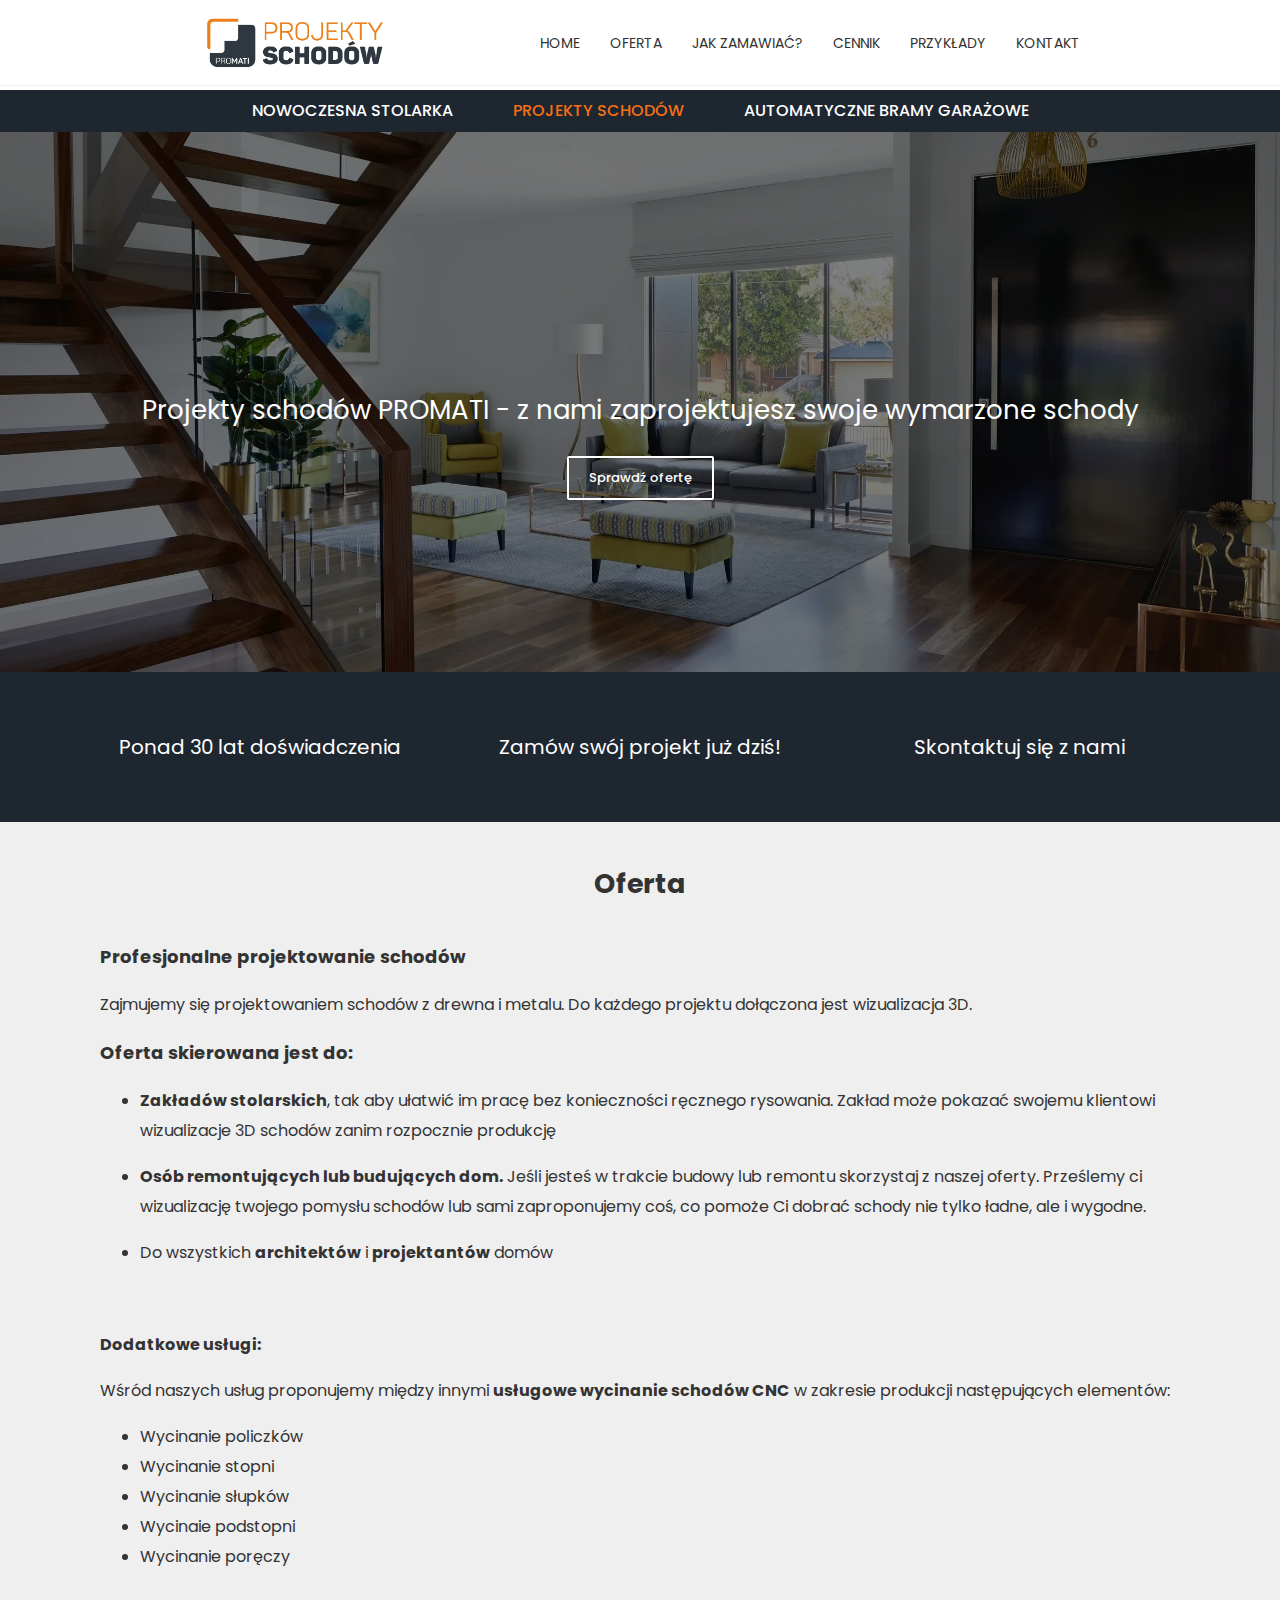
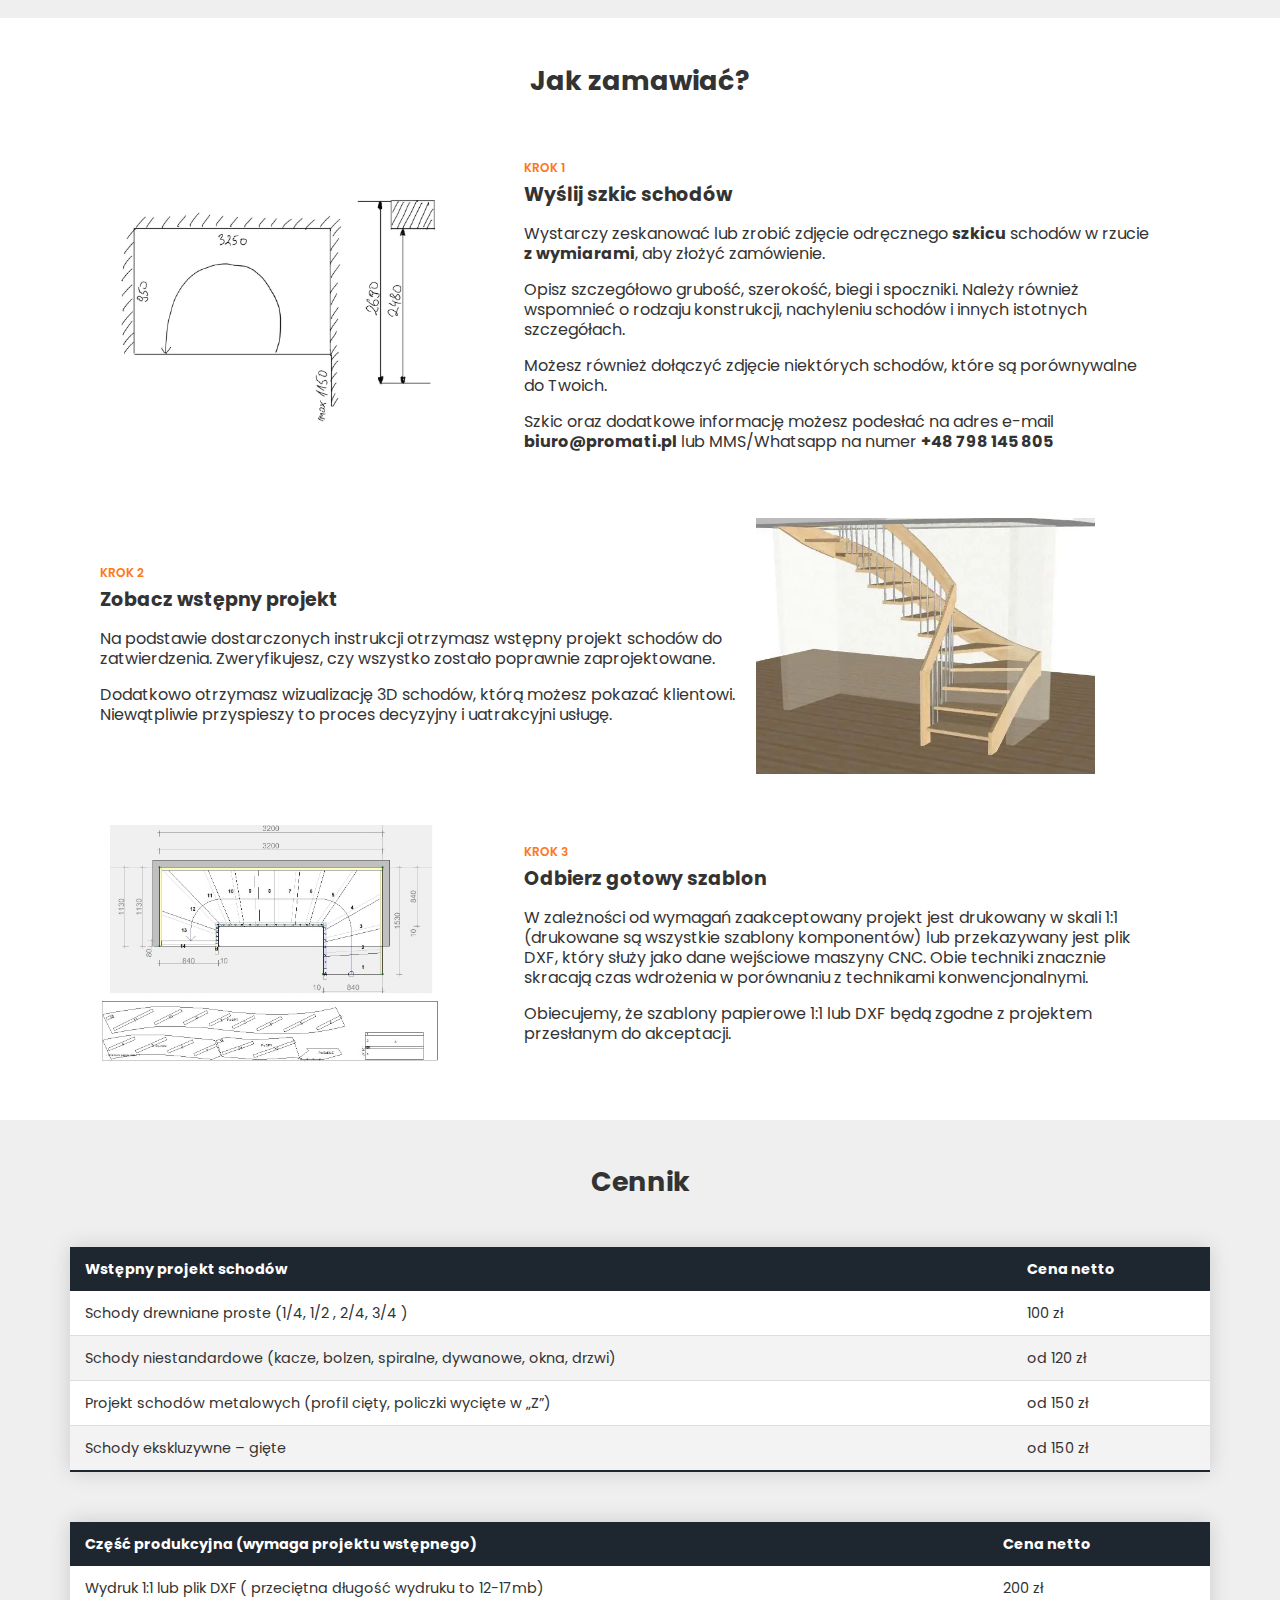
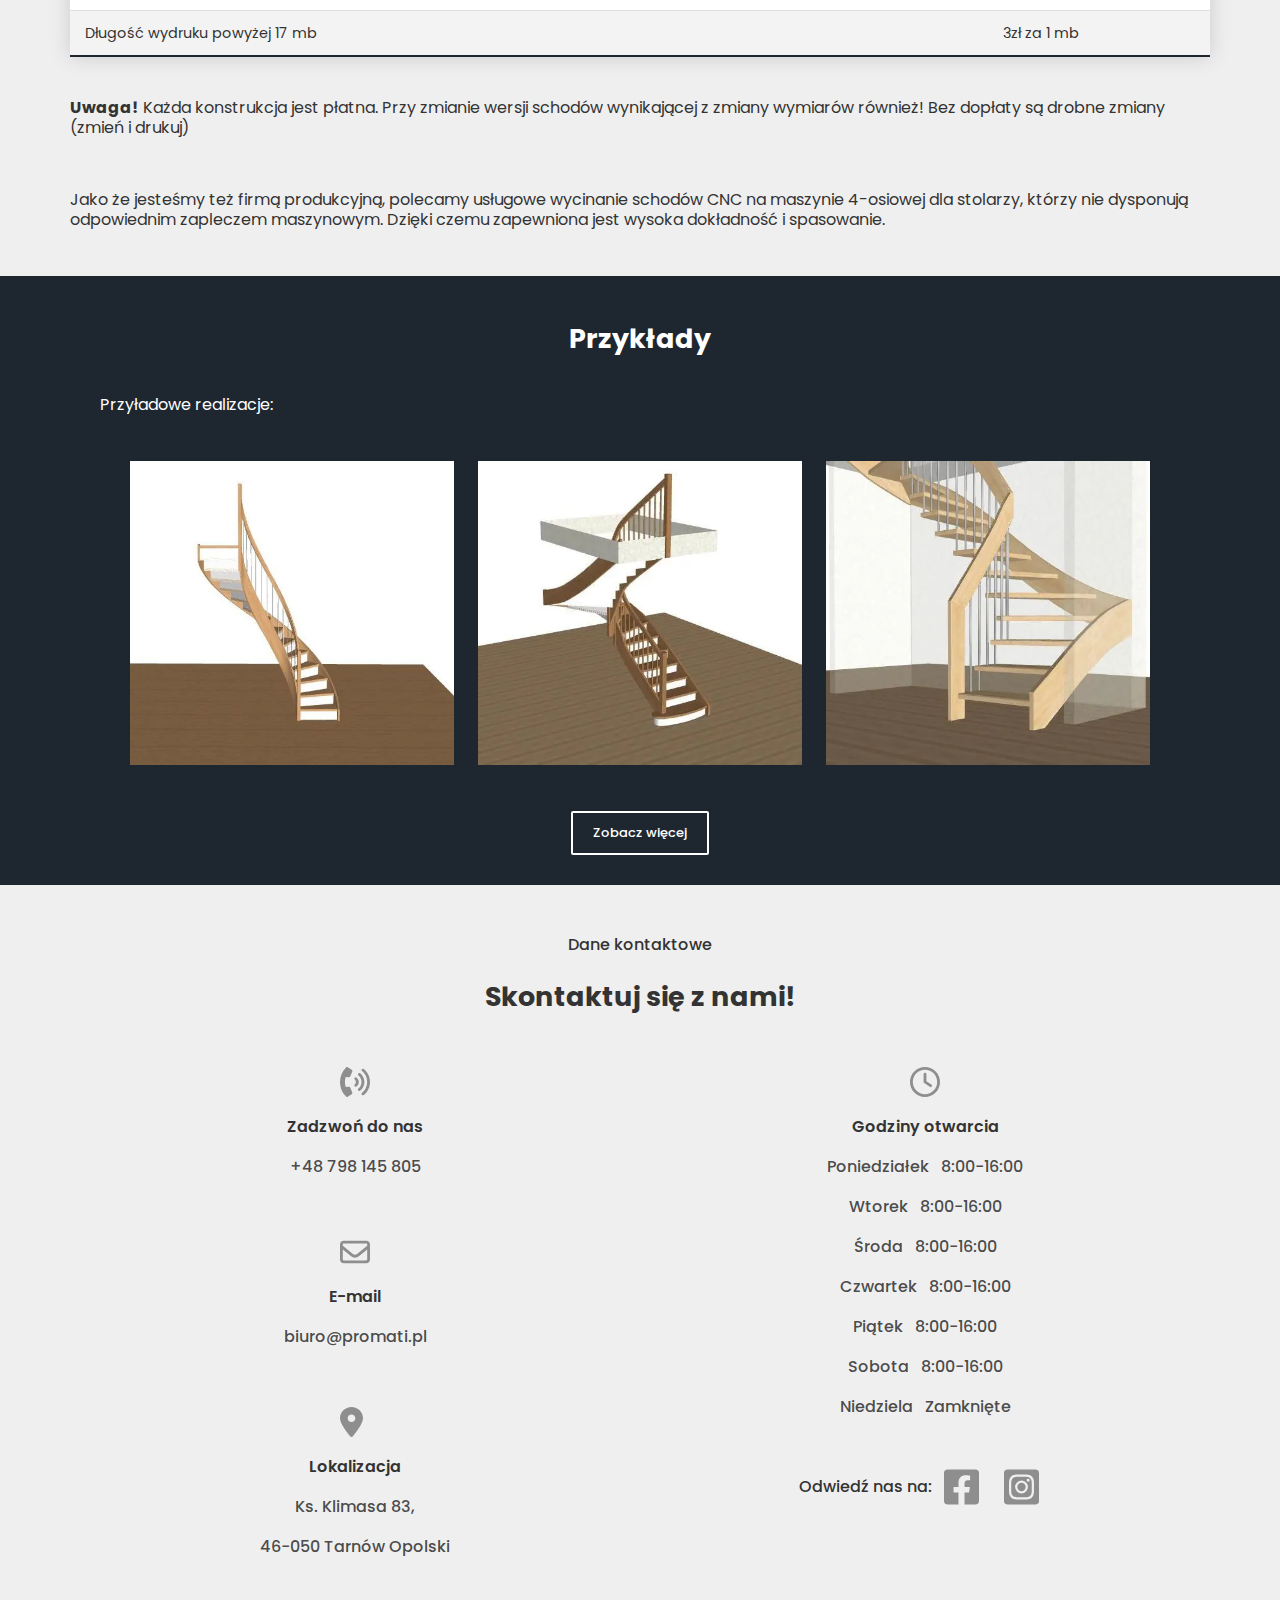
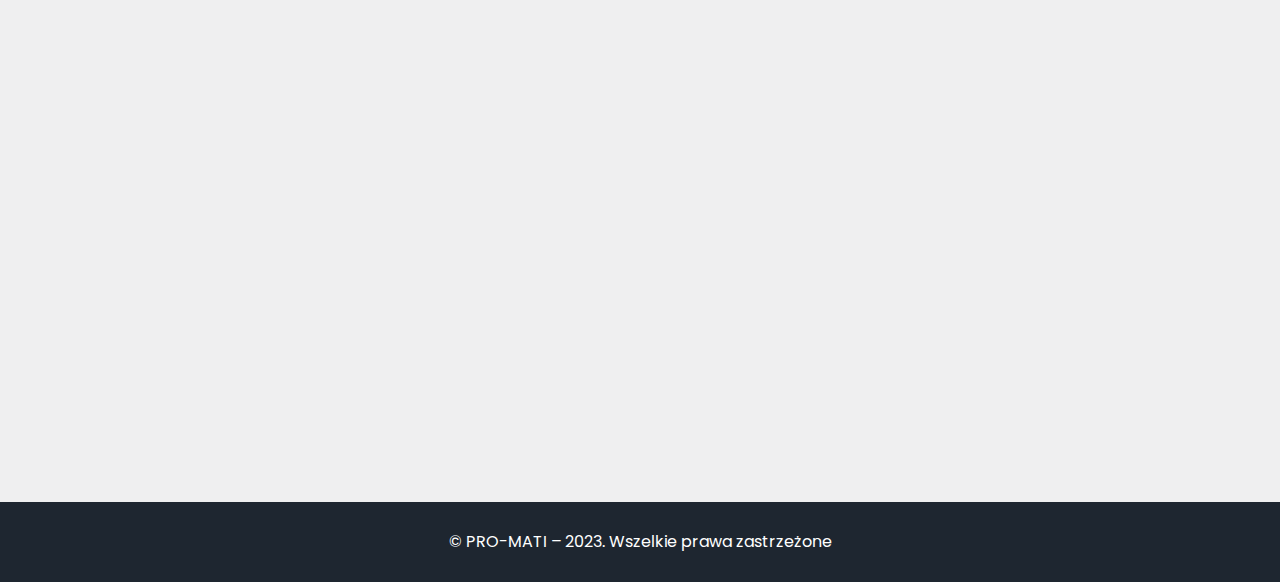
<file: index.html>
<!DOCTYPE html>
<html lang="pl">
  <head>
    <meta charset="UTF-8" />
    <meta http-equiv="X-UA-Compatible" content="IE=edge" />
    <meta name="viewport" content="width=device-width, initial-scale=1.0" />
    <title>Projekty schodów - PROMATI</title>
    <meta
      name="keywords"
      content="schody, projekty schodów, schody drewniane, schody na beton, schody na metal"
    />
    <link rel="canonical" href="https://schody.pro-mati.eu/" />
    <meta
      name="description"
      content="Projektowanie schodów drewnianych, schodów na beton, schodów na kontrukcje metalowe."
    />

    <script type="module" src="src/scripts/main.js" defer></script>
    <script type="text/javascript" src="src/scripts/lightbox.js" defer></script>
    <link rel="stylesheet" href="src/styles/style.css" />
    <link rel="stylesheet" href="src/styles/lightbox.css" />
    <link rel="icon" href="images/favicon.png" type="image/png" sizes="32x32" />
    <link
      rel="preload"
      href="https://fonts.googleapis.com/css?family=Open+Sans:300,300i,400,400i,600,600i,700,700i|Raleway:300,300i,400,400i,500,500i,600,600i,700,700i|Poppins:300,300i,400,400i,500,500i,600,600i,700,700i&display=swap"
      as="style"
      onload="this.onload=null;this.rel='stylesheet'"
    />
    <noscript>
      <link
        href="https://fonts.googleapis.com/css?family=Open+Sans:300,300i,400,400i,600,600i,700,700i|Raleway:300,300i,400,400i,500,500i,600,600i,700,700i|Poppins:300,300i,400,400i,500,500i,600,600i,700,700i&display=swap"
        rel="stylesheet"
        type="text/css"
      />
    </noscript>
  </head>
  <body>
    <!-- ------------------HEADER------------------ -->
    <header>
      <div class="header-container container">
        <a class="header-logo" href="//schody.pro-mati.eu">Logo</a>
        <nav>
          <ul>
            <li>
              <a href="#home">Home</a>
            </li>
            <li>
              <a href="#offer">Oferta</a>
            </li>
            <li>
              <a href="#instruction">Jak zamawiać?</a>
            </li>
            <li>
              <a href="#prices">Cennik</a>
            </li>
            <li>
              <a href="#examples">Przykłady</a>
            </li>
            <li>
              <a href="#contact">Kontakt</a>
            </li>
          </ul>
          <span class="mobile-nav-toggle"></span>
        </nav>
      </div>
    </header>

    <!-- ------------------LINKS------------------ -->
    <section id="links" class="links-section">
      <div class="links-container container">
        <div class="links-list">
          <a href="https://pro-mati.eu">Nowoczesna stolarka</a>
          <a class="active" href="https://schody.pro-mati.eu"
            >Projekty schodów</a
          >
          <a href="https://bramy.pro-mati.eu/">Automatyczne bramy garażowe</a>
        </div>
      </div>
    </section>

    <!-- ------------------HOME------------------ -->
    <section id="home" class="home-section">
      <div class="home-informations">
        <div class="home-informations__container">
          <h1 class="informations-container__description">
            Projekty schodów PROMATI - z nami zaprojektujesz swoje wymarzone
            schody
          </h1>
          <a href="#offer" class="informations-container__check-offer">
            Sprawdź ofertę
          </a>
        </div>
      </div>
    </section>

    <!-- ------------------ADVERTISMENT------------------ -->
    <section id="advertisment" class="advertisment-section">
      <div class="advertisment-container container">
        <div class="advertisment-column">
          <a href="#offer">Ponad 30 lat doświadczenia</a>
          <span></span>
        </div>
        <div class="advertisment-column">
          <a href="#instruction">Zamów swój projekt już dziś!</a>
        </div>
        <div class="advertisment-column">
          <a href="#contact">Skontaktuj się z nami</a>
        </div>
      </div>
    </section>

    <!-- ------------------OFFER------------------ -->
    <section id="offer" class="offer-section">
      <div class="offer-container container">
        <h2>Oferta</h2>
        <div class="offer-explanation">
          <p class="offer-header"><b>Profesjonalne projektowanie schodów</b></p>
          <p>
            Zajmujemy się projektowaniem schodów z drewna i metalu. Do każdego
            projektu dołączona jest wizualizacja 3D.
          </p>
          <p class="offer-header"><b>Oferta skierowana jest do: </b></p>
          <ul>
            <li>
              <p>
                <b>Zakładów stolarskich</b>, tak aby ułatwić im pracę bez
                konieczności ręcznego rysowania. Zakład może pokazać swojemu
                klientowi wizualizacje 3D schodów zanim rozpocznie produkcję
              </p>
            </li>
            <li>
              <p>
                <b>Osób remontujących lub budujących dom.</b> Jeśli jesteś w
                trakcie budowy lub remontu skorzystaj z naszej oferty. Prześlemy
                ci wizualizację twojego pomysłu schodów lub sami zaproponujemy
                coś, co pomoże Ci dobrać schody nie tylko ładne, ale i wygodne.
              </p>
            </li>
            <li>
              Do wszystkich <b>architektów</b> i <b>projektantów</b> domów
            </li>
          </ul>
          <br />
          <p><b>Dodatkowe usługi:</b></p>
          <p>
            Wśród naszych usług proponujemy między innymi
            <b>usługowe wycinanie schodów CNC</b> w zakresie produkcji
            następujących elementów:
          </p>
          <ul>
            <li>Wycinanie policzków</li>
            <li>Wycinanie stopni</li>
            <li>Wycinanie słupków</li>
            <li>Wycinaie podstopni</li>
            <li>Wycinanie poręczy</li>
          </ul>
        </div>
      </div>
    </section>

    <!-- ------------------INSTRUCTION------------------ -->
    <section id="instruction" class="instruction-section">
      <div class="instruction-container container">
        <h2>Jak zamawiać?</h2>
        <div class="step">
          <div class="step-image">
            <img alt="step 1 image" src="images/step1.webp" />
          </div>
          <div class="step-description">
            <p class="step-number">Krok 1</p>
            <p class="step-header"><b>Wyślij szkic schodów</b></p>
            <p>
              Wystarczy zeskanować lub zrobić zdjęcie odręcznego
              <b>szkicu</b> schodów w rzucie <b>z wymiarami</b>, aby złożyć
              zamówienie.
            </p>
            <p>
              Opisz szczegółowo grubość, szerokość, biegi i spoczniki. Należy
              również wspomnieć o rodzaju konstrukcji, nachyleniu schodów i
              innych istotnych szczegółach.
            </p>
            <p>
              Możesz również dołączyć zdjęcie niektórych schodów, które są
              porównywalne do Twoich.
            </p>
            <p>
              Szkic oraz dodatkowe informację możesz podesłać na adres e-mail
              <b>biuro@promati.pl</b> lub MMS/Whatsapp na numer
              <b>+48 798 145 805</b>
            </p>
          </div>
        </div>
        <div class="step">
          <div class="step-description">
            <p class="step-number">Krok 2</p>
            <p class="step-header"><b>Zobacz wstępny projekt</b></p>
            <p>
              Na podstawie dostarczonych instrukcji otrzymasz wstępny projekt
              schodów do zatwierdzenia. Zweryfikujesz, czy wszystko zostało
              poprawnie zaprojektowane.
            </p>
            <p>
              Dodatkowo otrzymasz wizualizację 3D schodów, którą możesz pokazać
              klientowi. Niewątpliwie przyspieszy to proces decyzyjny i
              uatrakcyjni usługę.
            </p>
          </div>
          <div class="step-image">
            <img alt="step 2 image" src="images/step2.webp" />
          </div>
        </div>
        <div class="step">
          <div class="step-image">
            <img alt="step 2 image" src="images/step3.webp" />
          </div>
          <div class="step-description">
            <p class="step-number">Krok 3</p>
            <p class="step-header"><b>Odbierz gotowy szablon</b></p>
            <p>
              W zależności od wymagań zaakceptowany projekt jest drukowany w
              skali 1:1 (drukowane są wszystkie szablony komponentów) lub
              przekazywany jest plik DXF, który służy jako dane wejściowe
              maszyny CNC. Obie techniki znacznie skracają czas wdrożenia w
              porównaniu z technikami konwencjonalnymi.
            </p>
            <p>
              Obiecujemy, że szablony papierowe 1:1 lub DXF będą zgodne z
              projektem przesłanym do akceptacji.
            </p>
          </div>
        </div>
      </div>
    </section>

    <!-- ------------------PRICES------------------ -->
    <section id="prices" class="prices-section">
      <div class="prices-container container">
        <h2>Cennik</h2>
        <table class="prices-table">
          <thead>
            <tr>
              <th>Wstępny projekt schodów</th>
              <th>Cena netto</th>
            </tr>
          </thead>
          <tbody>
            <tr>
              <td>Schody drewniane proste (1/4, 1/2 , 2/4, 3/4 )</td>
              <td>100 zł</td>
            </tr>
            <tr class="active-row">
              <td>
                Schody niestandardowe (kacze, bolzen, spiralne, dywanowe, okna,
                drzwi)
              </td>
              <td>od 120 zł</td>
            </tr>
            <tr>
              <td>
                Projekt schodów metalowych (profil cięty, policzki wycięte w
                „Z”)
              </td>
              <td>od 150 zł</td>
            </tr>
            <tr class="active-row">
              <td>Schody ekskluzywne – gięte</td>
              <td>od 150 zł</td>
            </tr>
          </tbody>
        </table>

        <table class="prices-table">
          <thead>
            <tr>
              <th>Część produkcyjna (wymaga projektu wstępnego)</th>
              <th>Cena netto</th>
            </tr>
          </thead>
          <tbody>
            <tr>
              <td>
                Wydruk 1:1 lub plik DXF ( przeciętna długość wydruku to 12-17mb)
              </td>
              <td>200 zł</td>
            </tr>
            <tr class="active-row">
              <td>Długość wydruku powyżej 17 mb</td>
              <td>3zł za 1 mb</td>
            </tr>
          </tbody>
        </table>
        <p>
          <b>Uwaga!</b> Każda konstrukcja jest płatna. Przy zmianie wersji
          schodów wynikającej z zmiany wymiarów również! Bez dopłaty są drobne
          zmiany (zmień i drukuj)
        </p>
        <br />
        <p>
          Jako że jesteśmy też firmą produkcyjną, polecamy usługowe wycinanie
          schodów CNC na maszynie 4-osiowej dla stolarzy, którzy nie dysponują
          odpowiednim zapleczem maszynowym. Dzięki czemu zapewniona jest wysoka
          dokładność i spasowanie.
        </p>
      </div>
    </section>

    <!-- ------------------EXAMPLES------------------ -->
    <section id="examples" class="examples-section">
      <div class="examples-container container">
        <h2>Przykłady</h2>
        <p class="examples-header">Przyładowe realizacje:</p>
        <div class="lightbox lightbox-styles">
          <div class="column">
            <img src="images/examples/1.webp" alt="image1" />
          </div>
          <div class="column">
            <img src="images/examples/2.webp" alt="image2" />
          </div>
          <div class="column">
            <img src="images/examples/3.webp" alt="image3" />
          </div>
        </div>
        <a
          href="/galeria.html"
          class="informations-container__check-offer show-more"
        >
          Zobacz więcej
        </a>
        <div class="modal">
          <span class="close cursor" onclick="closeModal()">&times;</span>
          <button class="prev" onclick="plusSlides(-1)">&#10094;</button>
          <button class="next" onclick="plusSlides(1)">&#10095;</button>
        </div>
      </div>
    </section>

    <!-- ------------------CONTACT------------------ -->
    <section id="contact" class="contact-section">
      <div class="container">
        <span class="contact-intro">Dane kontaktowe</span>
        <h2>Skontaktuj się z nami!</h2>
        <div class="contact-container">
          <div class="contact-column">
            <div class="column-section">
              <span class="phone-icon contact-icon"></span>
              <span>Zadzwoń do nas</span>
              <a class="contact-content" href="tel:+48 798 145 805"
                >+48 798 145 805
              </a>
            </div>
            <div class="column-section">
              <span class="email-icon contact-icon"></span>
              <span>E-mail</span>
              <a class="contact-content" href="mailto:biuro@promati.pl">
                biuro@promati.pl
              </a>
            </div>
            <div class="column-section">
              <span class="location-icon contact-icon"></span>
              <span>Lokalizacja</span>
              <span class="contact-content">Ks. Klimasa 83,</span>
              <span class="contact-content">46-050 Tarnów Opolski</span>
            </div>
          </div>
          <div class="contact-column">
            <div class="column-section">
              <span class="clock-icon contact-icon"></span>
              <span>Godziny otwarcia</span>
              <span class="contact-content">
                Poniedziałek&nbsp;&nbsp;&nbsp;8:00-16:00
              </span>
              <span class="contact-content">
                Wtorek&nbsp;&nbsp;&nbsp;8:00-16:00
              </span>
              <span class="contact-content">
                Środa&nbsp;&nbsp;&nbsp;8:00-16:00
              </span>
              <span class="contact-content">
                Czwartek&nbsp;&nbsp;&nbsp;8:00-16:00
              </span>
              <span class="contact-content">
                Piątek&nbsp;&nbsp;&nbsp;8:00-16:00
              </span>
              <span class="contact-content">
                Sobota&nbsp;&nbsp;&nbsp;8:00-16:00
              </span>
              <span class="contact-content">
                Niedziela&nbsp;&nbsp;&nbsp;Zamknięte
              </span>
            </div>
            <div class="column-section social-media-column">
              <p>Odwiedź nas na:</p>
              <a
                class="facebook-icon"
                href="https://www.facebook.com/promati123/"
                target="_blank"
                aria-label="Facebook"
              ></a>
              <a
                class="instagram-icon"
                href="https://www.instagram.com/_promati_/"
                target="_blank"
                aria-label="Instagram"
              ></a>
            </div>
          </div>
        </div>
        <div class="contact-map">
          <iframe src="https://www.google.com/maps/embed?pb=!1m18!1m12!1m3!1d633.3321654072105!2d18.0835838937337!3d50.58384430943893!2m3!1f0!2f0!3f0!3m2!1i1024!2i768!4f13.1!3m3!1m2!1s0x471101faa83e5361%3A0x989e912623348f5e!2sPPHU%20PROMATI%20Mateusz%20Matuszek!5e0!3m2!1spl!2spl!4v1682188765399!5m2!1spl!2spl" width="600" height="450" style="border:0;" allowfullscreen="" loading="lazy" referrerpolicy="no-referrer-when-downgrade"></iframe>
        </div>
      </div>
    </section>
    <footer>
      <p>© PRO-MATI – 2023. Wszelkie prawa zastrzeżone</p>
    </footer>
  </body>
</html>
</file>
<file: src/styles/style.css>
:root {
  --main-color: #333333;
  --main-font-family: normal 16px / 20px "Poppins", Helvetica, Arial, Verdana,
    sans-serif;
  --header-background-color: #fff;
  --border-color: #e6f2fb;
  --header-link-color-icon: #ff7817;
  --header-link-color-active: #0a71b4;
  --color-white: #fff;
  --adSection-background-color: #1e2630;
  --adSection-background-color-hover: #2f3c4b;
  --icons-color: rgba(118, 118, 118, 0.8);
  --icons-color-hover: rgba(66, 66, 66, 0.947);
  --contact-color: rgb(138, 138, 138);
  --container-background-color: #efeff0;
}

/* ----------------------------------------------------------------------------------
COMMON
---------------------------------------------------------------------------------- */
html {
  scroll-behavior: smooth;
}

body,
head {
  font: var(--main-font-family);
  color: var(--main-color);
  margin: 0;
  padding: 0;
}

a {
  text-decoration: none;
}

h2 {
  text-align: center;
  font-size: 27px;
  margin-bottom: 30px;
  width: 100%;
}

@media (min-width: 1400px) {
  .container {
    max-width: 1320px;
  }
}

@media (min-width: 1200px) {
  .container {
    max-width: 1140px;
  }
}

/* ----------------------------------------------------------------------------------
HEADER
---------------------------------------------------------------------------------- */

header {
  background-color: var(--header-background-color);
  z-index: 999;
  padding: 15px 0;
  border-bottom: 1px solid var(--border-color);
  position: fixed;
  top: 0;
  right: 0;
  left: 0;
}

.header-logo {
  width: 190px;
  height: 55px;
  background-image: url("../../images/logo.png");
  background-size: cover;
  color: transparent;
}

@supports (
  background-image: -webkit-image-set(url("../../images/logo.webp") 1x)
) {
  .header-logo {
    background-image: -webkit-image-set(url("../../images/logo.webp") 1x);
  }
}

.header-container {
  margin-right: auto;
  margin-left: auto;
  padding: 0 200px;
  display: flex;
  justify-content: space-between;
  align-items: center;
}

.header-container h1 {
  margin: 0;
  padding: 0;
}

nav {
  position: relative;
  display: flex;
  flex-wrap: wrap;
  align-items: center;
  justify-content: space-between;
  padding: 0;
}

nav ul {
  margin: 0;
  padding: 0;
  display: flex;
  list-style: none;
  align-items: center;
}

nav ul li {
  position: relative;
}

nav ul li a {
  display: flex;
  align-items: center;
  justify-content: space-between;
  padding: 10px 0 10px 30px;
  font-size: 14px;
  color: var(--main-color);
  white-space: nowrap;
  text-decoration: none;
  text-transform: uppercase;
}

nav ul li a:active,
nav ul li a:focus,
nav ul li a:hover {
  color: var(--header-link-color-active);
}

nav ul li a:before {
  content: "";
  display: block;
  width: 0px;
  height: 0px;
  border-radius: 50px;
  background-color: var(--header-link-color-icon);
  position: absolute;
  top: 50%;
  left: 20px;
  transform: translate(-50%, -50%);
  transition: all 0.15s;
}

nav ul li a:active:before,
nav ul li a:focus:before,
nav ul li a:hover:before {
  width: 10px;
  height: 10px;
  transition: all 0.3s cubic-bezier(0.82, -0.54, 0.13, 1.64);
}

.mobile-nav-toggle {
  display: none;
  transition: 1s;
  background-image: url(../../images/svg/toggle-bars.svg);
  width: 20px;
  height: 20px;
  background-size: 20px;
}

@media (max-width: 1024px) {
  .header-container {
    padding: 0 20px;
  }
  nav ul {
    display: none;
    position: fixed;
    top: 80px;
    left: 0px;
    background-color: var(--color-white);
    width: 100%;
  }

  nav ul li {
    width: 100%;
    padding: 10px 0;
  }
  .mobile-nav-toggle {
    display: block;
  }
}

/* ----------------------------------------------------------------------------------
LINKS
---------------------------------------------------------------------------------- */
.links-section {
  width: 100%;
  background-color: var(--adSection-background-color);
  margin-top: 90px;
  justify-content: center;
  display: flex;
  font-size: 16px;
}

.links-container {
  display: flex;
  align-items: center;
}

.links-list {
  display: flex;
}

.links-list a {
  margin: 11px 30px;
  text-transform: uppercase;
  color: white;
  font-weight: 500;
}

.links-list a:hover {
  color: #f57015;
}

.links-container .active {
  color: #f57015;
}

@media (max-width: 900px) {
  .links-section {
    display: none;
  }
}

/* ----------------------------------------------------------------------------------
HOME
---------------------------------------------------------------------------------- */

.home-section {
  background-image: url("../../images/baner.png");
  width: 100%;
  height: 60vh;
  background-size: cover;
  position: relative;
  padding: 0;
}

@supports (
  background-image: -webkit-image-set(url("../../images/baner.webp") 1x)
) {
  .home-section {
    background-image: -webkit-image-set(url("../../images/baner.webp") 1x);
  }
}

.home-section:before {
  content: "";
  background: rgba(0, 0, 0, 0.5);
  position: absolute;
  bottom: 0;
  top: 0;
  left: 0;
  right: 0;
}

.home-informations {
  background-repeat: no-repeat;
  background-position: 50%;
  position: absolute;
  top: 0;
  left: 0;
  bottom: 0;
  right: 0;
  padding: 30px;
  padding-top: 100px;
  margin: auto;
  display: flex;
  align-items: center;
  justify-content: center;
  -webkit-box-pack: center;
  text-align: center;
}

.home-informations__container {
  text-align: center;
  max-width: 100%;
  -webkit-animation-duration: 1.25s;
  animation-duration: 1.25s;
  animation-name: fadeInUp;
  color: var(--color-white);
}

.informations-container__heading {
  margin-bottom: 15px;
  font-size: 18px;
  font-weight: 300;
  line-height: 1;
}

.informations-container__description {
  margin-bottom: 28px;
  font-size: 26px;
  font-weight: 400;
  line-height: 1.4;
}

.informations-container__check-offer {
  color: var(--color-white);
  border-color: var(--color-white);
  background: transparent;
  border: 2px solid var(--color-white);
  display: inline-block;
  font-size: 13px;
  padding: 10px 20px;
  border-radius: 2px;
  box-shadow: none;
  font-weight: 500;
}

@keyframes fadeInUp {
  0% {
    opacity: 0;
    transform: translate3d(0, 100%, 0);
  }
  100% {
    opacity: 1;
    transform: none;
  }
}

@media (max-width: 500px) {
  .home-section {
    height: 80vh;
  }
  .home-informations__container {
    animation: none;
  }
}

/* ----------------------------------------------------------------------------------
ADVERTISMENT
---------------------------------------------------------------------------------- */
.advertisment-section {
  background-color: var(--adSection-background-color);
  position: relative;
  width: 100%;
  display: block;
}

.advertisment-container {
  display: flex;
  margin-right: auto;
  margin-left: auto;
  position: relative;
  flex-wrap: wrap;
  align-items: center;
}

.advertisment-column {
  display: flex;
  align-items: center;
  color: var(--color-white);
  background-color: var(--adSection-background-color);
  width: 33.33%;
  height: 150px;
  font-size: 20px;
  font-weight: 400;
  line-height: 1.4em;
  justify-content: center;
}

.advertisment-column:hover {
  background-color: var(--adSection-background-color-hover);
}

.advertisment-column a {
  padding: 30px;
  color: var(--color-white);
}

@media (max-width: 820px) {
  .advertisment-column {
    flex: 100%;
    padding: 0;
  }
}

/* ----------------------------------------------------------------------------------
OFFER
---------------------------------------------------------------------------------- */

.offer-section {
  background-color: var(--container-background-color);
}

.offer-container {
  display: flex;
  margin-right: auto;
  margin-left: auto;
  position: relative;
  flex-wrap: wrap;
  align-items: center;
  padding: 30px 0;
}

.offer-explanation {
  margin-left: 30px;
  margin-right: 30px;
  line-height: 30px;
}

.offer-header {
  font-size: 18px;
}

/* ----------------------------------------------------------------------------------
INSTRUCTION
---------------------------------------------------------------------------------- */

.instruction-container {
  display: flex;
  margin-right: auto;
  margin-left: auto;
  position: relative;
  flex-wrap: wrap;
  align-items: center;
  padding: 30px 0;
}

.step {
  width: 100%;
  display: flex;
  align-items: center;
  justify-content: center;
  padding: 0 30px;
  margin-top: 25px;
  margin-bottom: 25px;
}

.step-image {
  width: 40%;
  height: 100%;
}

.step-image img {
  width: 80%;
  height: auto;
}

.step-description {
  width: 60%;
  height: 100%;
  padding-right: 20px;
}

.step-number {
  text-transform: uppercase;
  color: var(--header-link-color-icon);
  font-weight: 600;
  font-size: 12px;
  margin-bottom: -12px;
}

.step-header {
  font-size: 19px;
}

@media (max-width: 500px) {
  .step {
    display: flex;
    flex-direction: column;
  }

  .step-description {
    width: 100%;
    order: 1;
  }
  .step-image {
    width: 100%;
    order: 2;
    margin-top: 20px;
  }
  .step-image img {
    width: 100%;
    height: auto;
  }
}

/* ----------------------------------------------------------------------------------
PRICES
---------------------------------------------------------------------------------- */
.prices-section {
  background-color: var(--container-background-color);
}

.prices-container {
  display: flex;
  margin-right: auto;
  margin-left: auto;
  position: relative;
  flex-wrap: wrap;
  align-items: center;
  align-content: center;
  justify-content: center;
  padding: 30px 30px;
}

.prices-table {
  width: 100%;
  border-collapse: collapse;
  margin: 25px 0;
  font-size: 0.9em;
  box-shadow: 0 0 20px rgba(0, 0, 0, 0.15);
}

.prices-table thead tr {
  background-color: var(--adSection-background-color);
  color: #ffffff;
  text-align: left;
}

.prices-table th,
.prices-table td {
  padding: 12px 15px;
}

.prices-table tbody tr {
  border-bottom: 1px solid #dddddd;
}

.prices-table tbody tr:nth-of-type(even) {
  background-color: #f3f3f3;
}

.prices-table tbody tr:nth-of-type(odd) {
  background-color: var(--color-white);
}

.prices-table tbody tr:last-of-type {
  border-bottom: 2px solid var(--adSection-background-color);
}

/* ----------------------------------------------------------------------------------
EXAMPLES
---------------------------------------------------------------------------------- */
.examples-section {
  background-color: var(--adSection-background-color);
  color: var(--color-white);
}

.examples-container {
  display: flex;
  margin-right: auto;
  margin-left: auto;
  position: relative;
  flex-wrap: wrap;
  align-items: center;
  padding: 30px 0;
}

.examples-header {
  padding-left: 30px;
}

.show-more {
  margin: auto;
}

/* ----------------------------------------------------------------------------------
CONTACT
---------------------------------------------------------------------------------- */

.contact-section {
  background-color: var(--container-background-color);
  padding-top: 40px;
  font-family: var(--main-font-family);
  width: 100%;
}

.contact-section .container {
  display: flex;
  margin-right: auto;
  margin-left: auto;
  position: relative;
  flex-wrap: wrap;
  align-items: center;
}

.contact-intro {
  text-align: center;
  width: 100%;
  display: block;
  padding: 10px 0;
  font-weight: 500;
}

.contact-container {
  width: 100%;
  display: flex;
}

.contact-column {
  width: 50%;
  flex-wrap: wrap;
}

.column-section {
  display: flex;
  width: 100%;
  align-content: center;
  align-items: center;
  justify-content: center;
  padding: 20px 0;
  flex-direction: column;
}

.column-section > * {
  margin: 10px 0;
  font-weight: 500;
}

.column-section > *:nth-child(2) {
  font-weight: 600;
}

.contact-content {
  color: var(--icons-color-hover);
}

.contact-icon {
  width: 30px;
  height: 30px;
  background-color: var(--icons-color);
  mask-repeat: no-repeat;
  -webkit-mask-repeat: no-repeat;
}

.phone-icon {
  mask-image: url(../fontawesome/svgs/solid/phone-volume.svg);
  -webkit-mask-image: url(../fontawesome/svgs/solid/phone-volume.svg);
}

.email-icon {
  mask-image: url(../fontawesome/svgs/regular/envelope.svg);
  -webkit-mask-image: url(../fontawesome/svgs/regular/envelope.svg);
}

.location-icon {
  mask-image: url(../fontawesome/svgs/solid/location-dot.svg);
  -webkit-mask-image: url(../fontawesome/svgs/solid/location-dot.svg);
}

.clock-icon {
  mask-image: url(../fontawesome/svgs/regular/clock.svg);
  -webkit-mask-image: url(../fontawesome/svgs/regular/clock.svg);
}

.social-media-column {
  flex-direction: row;
  align-items: center;
  align-content: center;
  justify-content: center;
}

.social-media-column a {
  width: 40px;
  height: 40px;
  mask-repeat: no-repeat;
  -webkit-mask-repeat: no-repeat;
  background-color: var(--icons-color);
  mask-position: center;
  -webkit-mask-position: center;
  margin: 0px 10px;
}

.social-media-column a:hover {
  background-color: var(--icons-color-hover);
}

.facebook-icon {
  mask-image: url(../fontawesome/svgs/brands/facebook-square.svg);
  -webkit-mask-image: url(../fontawesome/svgs/brands/facebook-square.svg);
}

.instagram-icon {
  mask-image: url(../fontawesome/svgs/brands/instagram-square.svg);
  -webkit-mask-image: url(../fontawesome/svgs/brands/instagram-square.svg);
}

.contact-map {
  width: 100%;
  margin: 30px 0;
}

.contact-map iframe{
  width: 100%;
}

@media (max-width: 500px) {
  .contact-column {
    width: 100%;
  }
  .contact-container {
    display: block;
  }
}

/* ----------------------------------------------------------------------------------
FOOTER
---------------------------------------------------------------------------------- */

footer {
  display: flex;
  justify-content: center;
  align-items: center;
  height: 80px;
  background-color: var(--adSection-background-color);
  color: var(--color-white);
}
</file>
